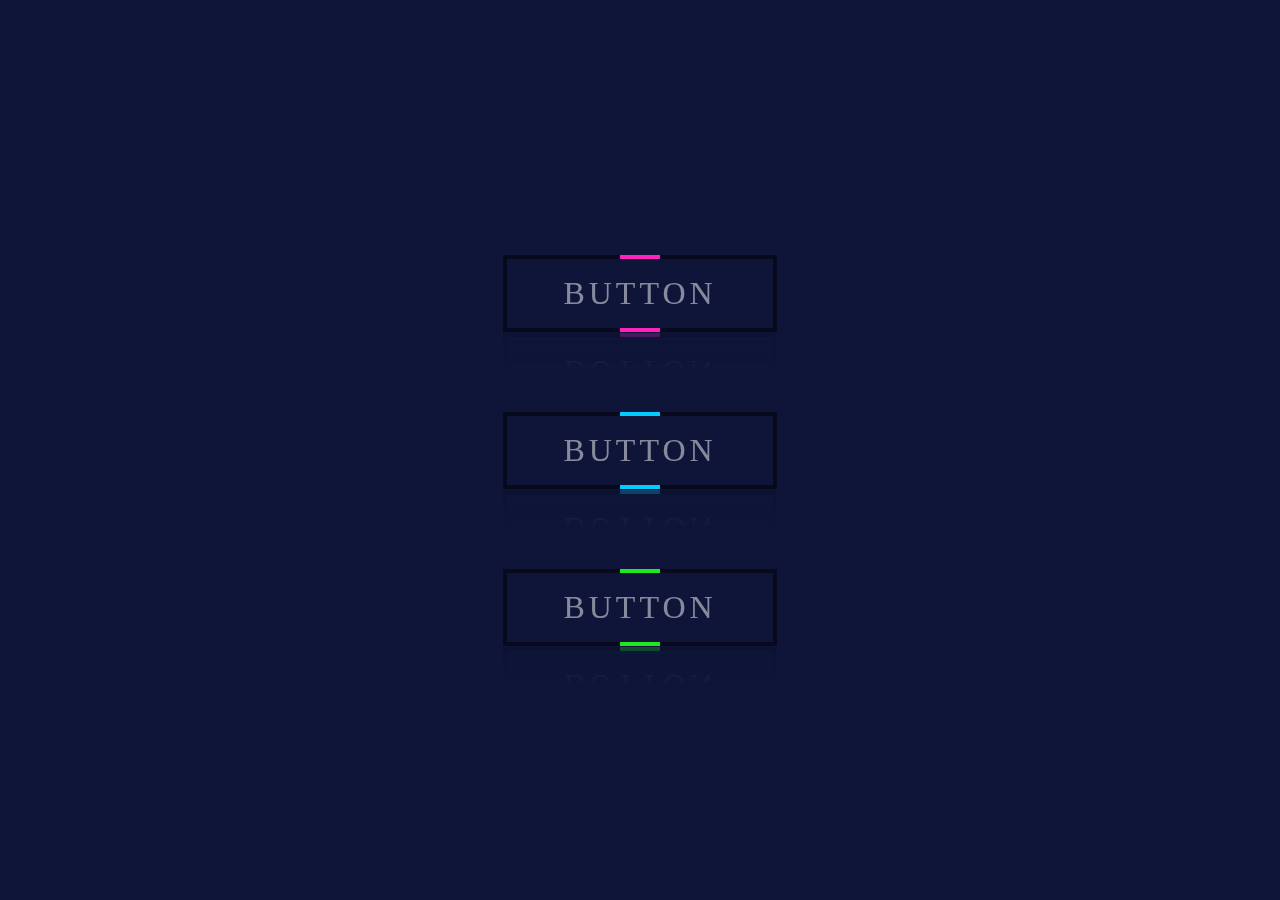
<file: animated_buttons_hover/index.html>
<!DOCTYPE html>
<html lang="en">
<head>
    <meta charset="UTF-8">
    <meta http-equiv="X-UA-Compatible" content="IE=edge">
    <meta name="viewport" content="width=device-width, initial-scale=1.0">
    <link rel="stylesheet" href="styles.css">
    <title>animated_buttons_hover</title>
</head>
<body>
    <a href="#" style="--clr:#ff22bb;--i:0" ><span>Button</span></a>
    <a href="#" style="--clr:#00ccff;--i:1" ><span>Button</span></a>
    <a href="#" style="--clr:#22e622;--i:2" ><span>Button</span></a>
</body>
</html>
</file>
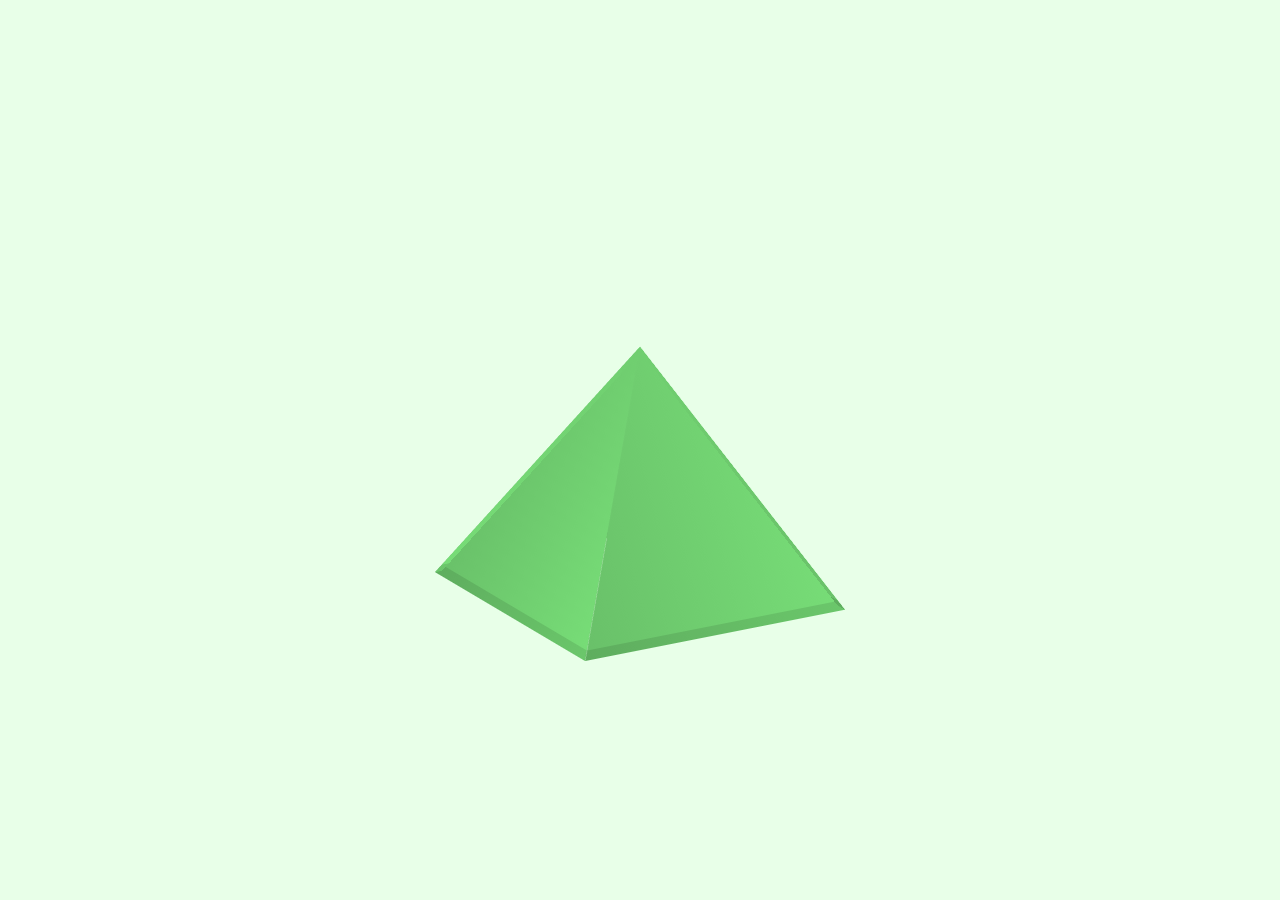
<file: animated_christmas_tree/index.html>
<!DOCTYPE html>
<html lang="en">
<head>
    <meta charset="UTF-8">
    <meta http-equiv="X-UA-Compatible" content="IE=edge">
    <meta name="viewport" content="width=device-width, initial-scale=1.0">
    <link rel="stylesheet" href="styles.css">
    <title>animated_christmas_tree</title>
</head>
<body>
    <div class="tree">
        <div class="top">
            <span style="--i:0" ></span>
            <span style="--i:1" ></span>
            <span style="--i:2" ></span>
            <span style="--i:3" ></span>
        </div>
    </div>
</body>
</html>
</file>
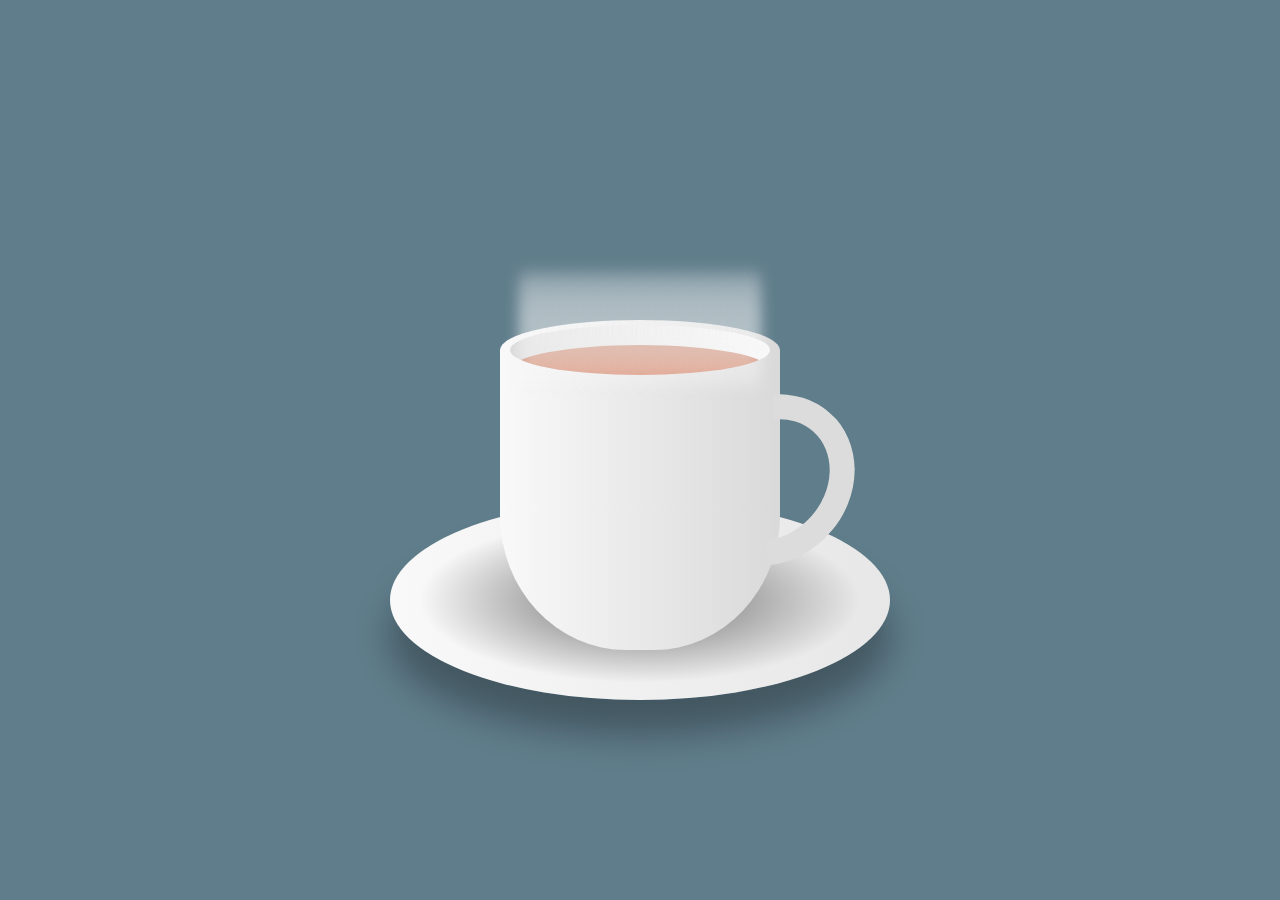
<file: animated_hot_cup_of_tea/index.html>
<!DOCTYPE html>
<html lang="en">
<head>
    <meta charset="UTF-8">
    <meta http-equiv="X-UA-Compatible" content="IE=edge">
    <meta name="viewport" content="width=device-width, initial-scale=1.0">
    <link rel="stylesheet" href="styles.css">
    <title>animated_hot_cup_of_tea</title>
</head>
<body>
    <div class="container">
        <div class="plate"></div>
        <div class="cup">
            <div class="top">
                <div class="vapour">
                    <span style="--i:1;" ></span>
                    <span style="--i:3;" ></span>
                    <span style="--i:16;" ></span>
                    <span style="--i:5;" ></span>
                    <span style="--i:13;" ></span>
                    <span style="--i:20;" ></span>
                    <span style="--i:6;" ></span>
                    <span style="--i:7;" ></span>
                    <span style="--i:10;" ></span>
                    <span style="--i:8;" ></span>
                    <span style="--i:17;" ></span>
                    <span style="--i:11;" ></span>
                    <span style="--i:12;" ></span>
                    <span style="--i:14;" ></span>
                    <span style="--i:2;" ></span>
                    <span style="--i:9;" ></span>
                    <span style="--i:15;" ></span>
                    <span style="--i:4;" ></span>
                    <span style="--i:18;" ></span>
                    <span style="--i:19;" ></span>
                </div>
                <div class="circle">
                    <div class="tea"></div>
                </div>
            </div>
            <div class="handle"></div>
        </div>
    </div>
</body>
</html>
</file>
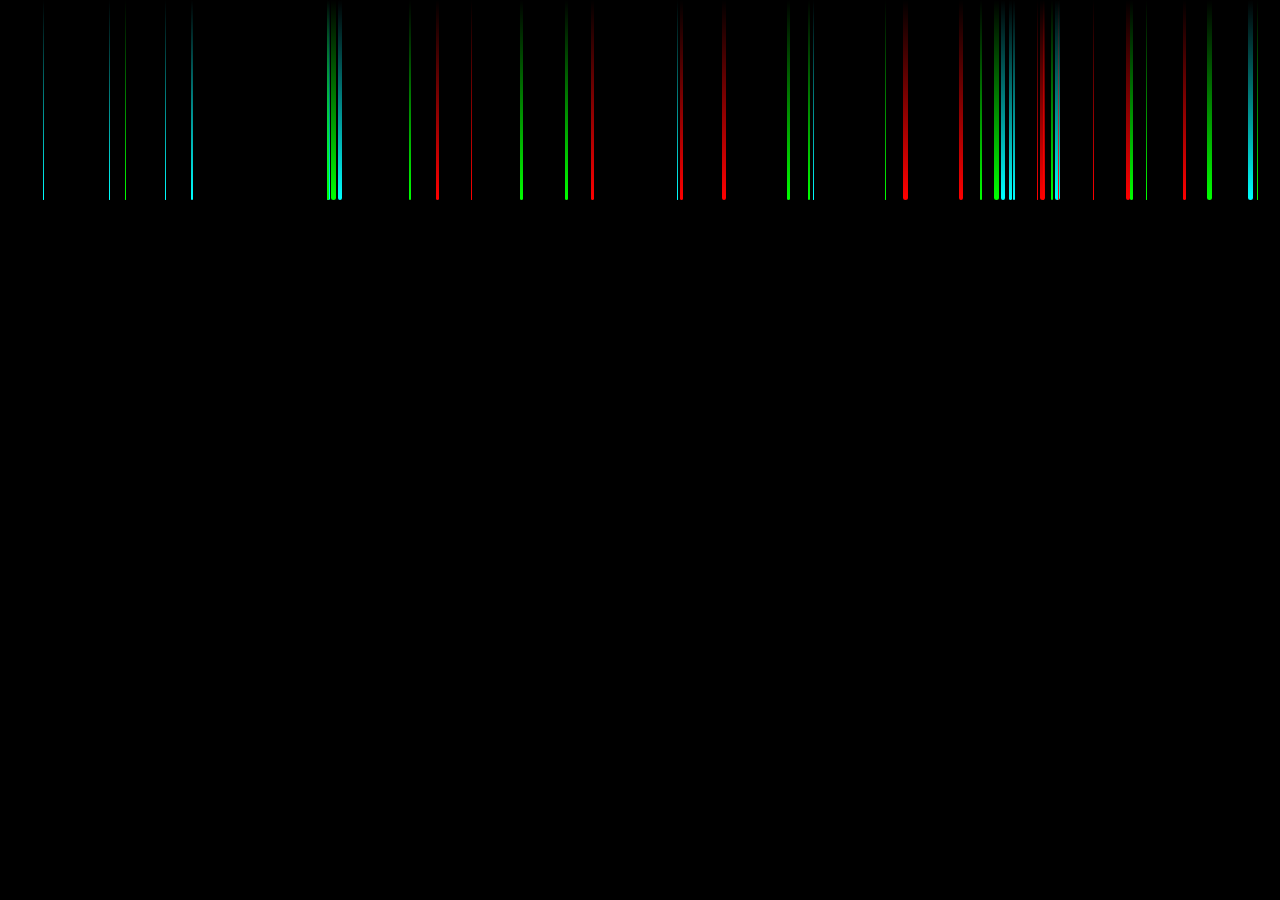
<file: colorful_rain_animation/index.html>
<!DOCTYPE html>
<html lang="en">

<head>
    <meta charset="UTF-8">
    <meta http-equiv="X-UA-Compatible" content="IE=edge">
    <meta name="viewport" content="width=device-width, initial-scale=1.0">
    <link rel="stylesheet" href="styles.css">
    <title>colorful_rain_animation</title>
</head>

<body>
<!-- 
    <div class="contenedor">
        <h1>Luces</h1>
    </div> -->
    <script>
        function rain() {
            let amout = 50;
            let body = document.querySelector('body');
            let i = 0;
            while (i < amout) {
                let drop = document.createElement('i');
                let size = Math.random() * 5;
                let posX = Math.floor(Math.random() * window.innerWidth);
                let delay = Math.random() * - 20;
                let duration = Math.random() * 5;

                drop.style.width = 0.1 + size + 'px';
                drop.style.left = posX + 'px';
                drop.style.animationDelay = delay + 's';
                drop.style.webkitAnimationDuration = 1 + duration + 's';
                body.appendChild(drop);
                i++;
            }
        }

        rain();
    </script>

</body>

</html>
</file>
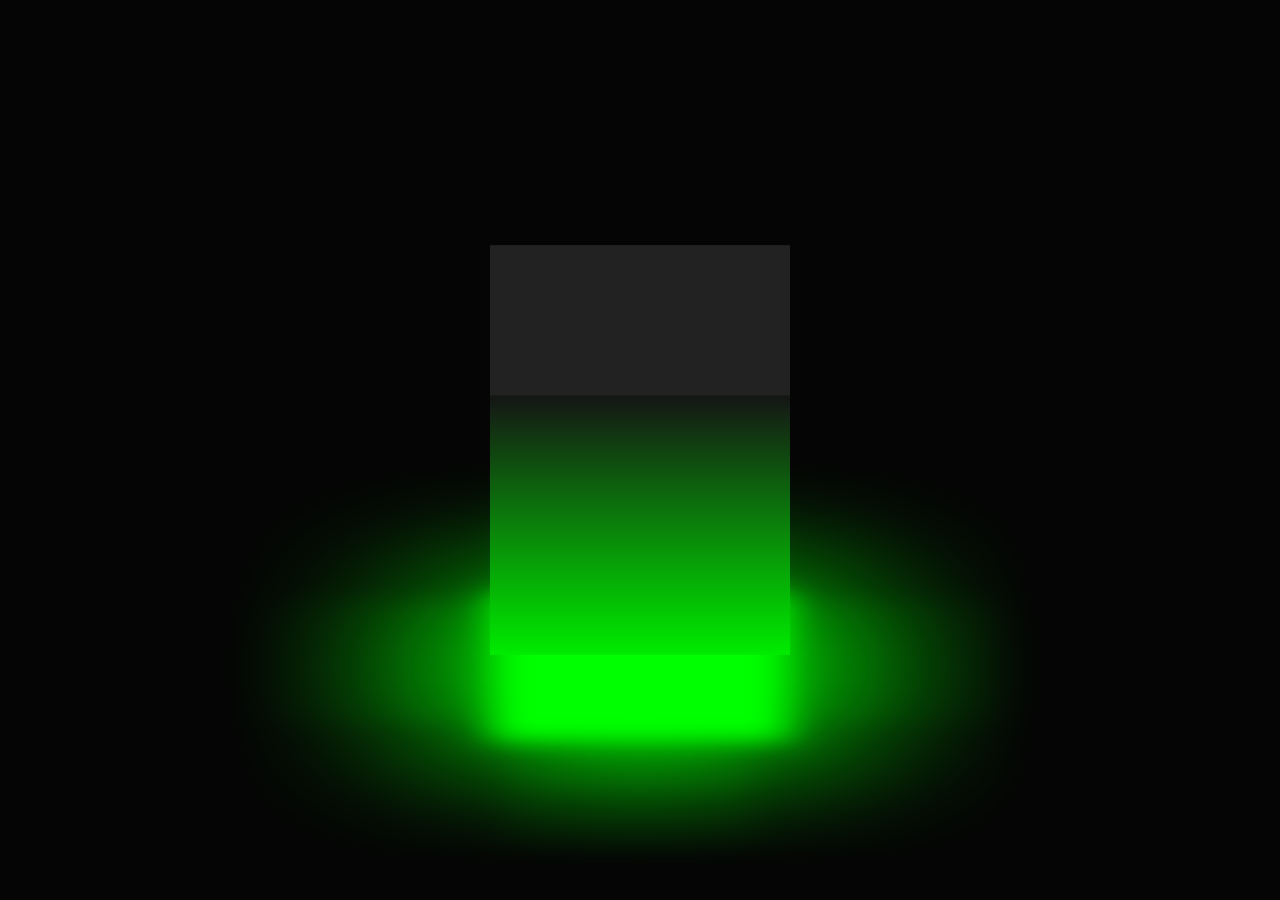
<file: Glowing_Cube_Animation_Efeccts__3D/index.html>
<!DOCTYPE html>
<html lang="en">

<head>
    <meta charset="UTF-8">
    <meta http-equiv="X-UA-Compatible" content="IE=edge">
    <meta name="viewport" content="width=device-width, initial-scale=1.0">
    <title>Glowing_Cube_Animation_Efeccts__3D</title>
    <link rel="stylesheet" href="styles.css">
</head>

<body>
    <div class="cube">
        <div class="top"></div>
        <div>
            <span style="--i:0;"></span>
            <span style="--i:1;"></span>
            <span style="--i:2;"></span>
            <span style="--i:3;"></span>
        </div>
    </div>
</body>

</html>
</file>
<file: animated_buttons_hover/styles.css>
*{
    margin: 0;
    padding: 0;
    box-sizing: border-box;
}

body {
    display: flex;
    justify-content: center;
    align-items: center;
    min-height: 100vh;
    flex-direction: column;
    background: #0e1538;
}

a{
    position: relative;
    padding: 20px 60px;
    display: flex;
    justify-content: center;
    align-items: center;
    background: rgba(0, 0, 0, 0.5);
    margin: 40px;
    transition: 1s;
    text-decoration: none;
    overflow: hidden;
    -webkit-box-reflect: below 1px linear-gradient(transparent,transparent,#0004);
}

a:hover {
    background: var(--clr);
    box-shadow: 0 0 10px var(--clr), 0 0 30px var(--clr), 0 0 60px var(--clr), 0 0 100px var(--clr);
}

a::before{
    content: '';
    position: absolute;
    width: 40px;
    height: 400px;
    background: var(--clr);
    transition: 1s;
    animation: animate 2s linear infinite;
    animation-delay: calc(0.33s * var(--i));
}

a:hover::before{
    width: 120%;
}


@keyframes animate {
    0%{
        transform: rotate(0deg);
    }
    100%{
        transform: rotate(360deg);
    }
}

a::after {
    content: '';
    position: absolute;
    inset: 4px;
    background: #0e1538;
    transition: 0.5s;    
}

a:hover::after{
    background: var(--clr);
}

a span {
    position: relative;
    z-index: 1;
    font-size: 2em;
    color: #fff;
    opacity: 0.5;
    text-transform: uppercase;
    letter-spacing: 4px;
    transform: 0.5s;
}

a:hover span {
    opacity: 1;
}
</file>
<file: animated_christmas_tree/styles.css>
*{
    padding: 0;
    margin: 0;
    box-sizing: border-box;
}

body {
    display: flex;
    justify-content: center;
    align-items: center;
    min-height: 100vh;
    background: #e8ffe8;
}

.tree
{
    position: relative;
    width: 300px;
    height: 300px;
    transform-style: preserve-3d;
    transform: rotateX(-20deg) rotateY(30deg);
}

.tree div{
    position: absolute;
    top: 0;
    left: 0;
    width: 100%;
    height: 100%;
    transform-style: preserve-3d;
}

.tree div.top span {
    position: absolute;
    top: 0;
    left: 0;
    width: 100%;
    height: 100%;
    background: linear-gradient(90deg, #69c069,#77dd77);
    clip-path: polygon(50% 0%,0% 100%, 100% 100%);
    transform-origin: bottom;
    border-bottom: 10px solid #00000019;
    transform: rotateY(calc(90deg * var(--i))) translateZ(150px) rotateX(30deg);
}
</file>
<file: animated_hot_cup_of_tea/styles.css>
*{
    margin: 0;
    padding: 0;
    box-sizing: border-box;
}

body {
    display: flex;
    justify-content: center;
    align-items: center;
    min-height: 100vh;
    background: #607d8b;
}

.container {
    position: relative;
    top: 50px;
}

.cup{
    position: relative;
    width: 280px;
    height: 300px;
    background: linear-gradient(to right, #f9f9f9, #d9d9d9);
    border-bottom-left-radius: 45%;
    border-bottom-right-radius: 45%;
}

.top {
    position: absolute;
    top: -30px;
    left: 0;
    width: 100%;
    height: 60px;
    background: linear-gradient(to right, #f9f9f9, #d9d9d9);
    border-radius: 50%;
}

.circle{
    position: absolute;
    top: 5px;
    left: 10px;
    width: calc(100% - 20px);
    height: 50px;
    background: linear-gradient(to left, #f9f9f9, #d9d9d9);
    border-radius: 50%;
    box-sizing: border-box;
    overflow: hidden;
}

.tea {
    position: absolute;
    top: 20px;
    left: 0;
    width: 100%;
    height: 100%;
    background: linear-gradient(#c57e65,#e28462);
    border-radius: 50%;
}

.handle{
    position: absolute;
    right: -70px;
    top: 40px;
    width: 160px;
    height: 180px;
    border: 25px solid #dcdcdc;
    border-left: 25px solid transparent;
    border-bottom: 25px solid transparent;
    border-radius: 50%;
    transform: rotate(42deg);
}

.plate{
    position: absolute;
    bottom: -50px;
    left: 50%;
    transform: translateX(-50%);
    width: 500px;
    height: 200px;
    background: linear-gradient(to right, #f9f9f9, #e7e7e7);
    border-radius: 50%;
    box-shadow: 0 35px 35px rgba(0, 0, 0, 0.3);
}

.plate::before{
    content: '';
    position: absolute;
    top: 10px;
    left: 10px;
    right: 10px;
    bottom: 10px;
    border-radius: 50%;
    background: radial-gradient(rgba(0,0,0,0.3) 30%, transparent, transparent);
    border-radius: 50%;
}

.vapour{
    position: relative;
    display: flex;
    z-index: 1;
    padding: 0 20px;
}

.vapour span {
    position: relative;
    bottom: 50px;
    display: block;
    margin: 0 2px 50px;
    min-width: 8px;
    height: 120px;
    background: #f9f9f9;
    border-radius: 50%;
    animation: animate 5s linear infinite;
    filter: blur(8px);
    animation-delay: calc(var(--i) * -0.5s);    
}
@keyframes animate {
    0%{
        transform: translateY(0) scaleX(1);
        opacity: 0;
    }
    15%{
        opacity: 1;
    }
    50%{
        transform: translateY(-150px) scaleX(5);
    }
    95%{
        opacity: 0;
    }
    100%{
        transform: translateY(-300px) scaleX(10);
    }
}
</file>
<file: colorful_rain_animation/styles.css>
*{
    margin: 0;
    padding: 0;
    box-sizing: border-box;
}

body {
    background: #000;
    overflow: hidden;
    height: 100vh;
}

i{
    position: absolute;
    height: 200px;
    background: linear-gradient(transparent, #fff);
    border-bottom-left-radius: 5px;
    border-bottom-right-radius: 5px;
    animation: animate 5s linear infinite;
}

i:nth-child(3n+1){
    background: linear-gradient(transparent, #0ff);
}

i:nth-child(3n+2){
    background: linear-gradient(transparent, #0f0);
}

i:nth-child(3n+3){
    background: linear-gradient(transparent, #f00);
}

@keyframes animate{
    0%{
        transform: translateY(-200px);
    }
    100%{
        transform: translateY(calc(100vh +  200px));
    }
}
/* 
.contenedor {
    position: absolute;
    display: flex;
    justify-content: center;
    align-items: center;
    height: 100vh;
    width: 100vw;
}
h1{
    color: white;
} */
</file>
<file: Glowing_Cube_Animation_Efeccts__3D/styles.css>
*{
    margin: 0;
    padding: 0;
    box-sizing: border-box;
}

body{
    display: flex;
    justify-content: center;
    align-items: center;
    min-height: 100vh;
    background: #050505;
}

.cube{
    position: relative;
    width: 300px;
    height: 300px;
    transform-style: preserve-3d;
    transform: rotateX(-30deg);
    animation: animate 4s linear infinite;
}

@keyframes animate {
    0%{
        transform: rotateX(-30deg) rotateY(0deg);
    }
    100%{
        transform: rotateX(-30deg) rotateY(360deg);
    }
}

.cube div {
    position: absolute;
    top: 0;
    left: 0;
    width: 100%;
    height: 100%;
    transform-style: preserve-3d;
}

.cube div span {
    position: absolute;
    top: 0;
    left: 0;
    width: 100%;
    height: 100%;
    background: linear-gradient(#151515, #00ec00);
    transform: rotateY(calc(90deg * var(--i))) translateZ(150px) ;
}

.top {
    position: absolute;
    top: 0;
    left: 0;
    width: 300px;
    height: 300px;
    background: #222;
    transform: rotateX(90deg) translateZ(150px);
}

.top::before {
    content: '';
    position: absolute;
    top: 0;
    left: 0;
    width: 300px;
    height: 300px;
    background: #0f0;
    transform: translateZ(-400px);
    filter: blur(20px);
    box-shadow: 0 0 120px rgba(0, 255, 0, 0.2),
    0 0 200px rgba(0, 255, 0, 0.4),
    0 0 300px rgba(0, 255, 0, 0.6),
    0 0 400px rgba(0, 255, 0, 0.8),
    0 0 500px rgba(0, 255, 0, 1);
}
</file>
